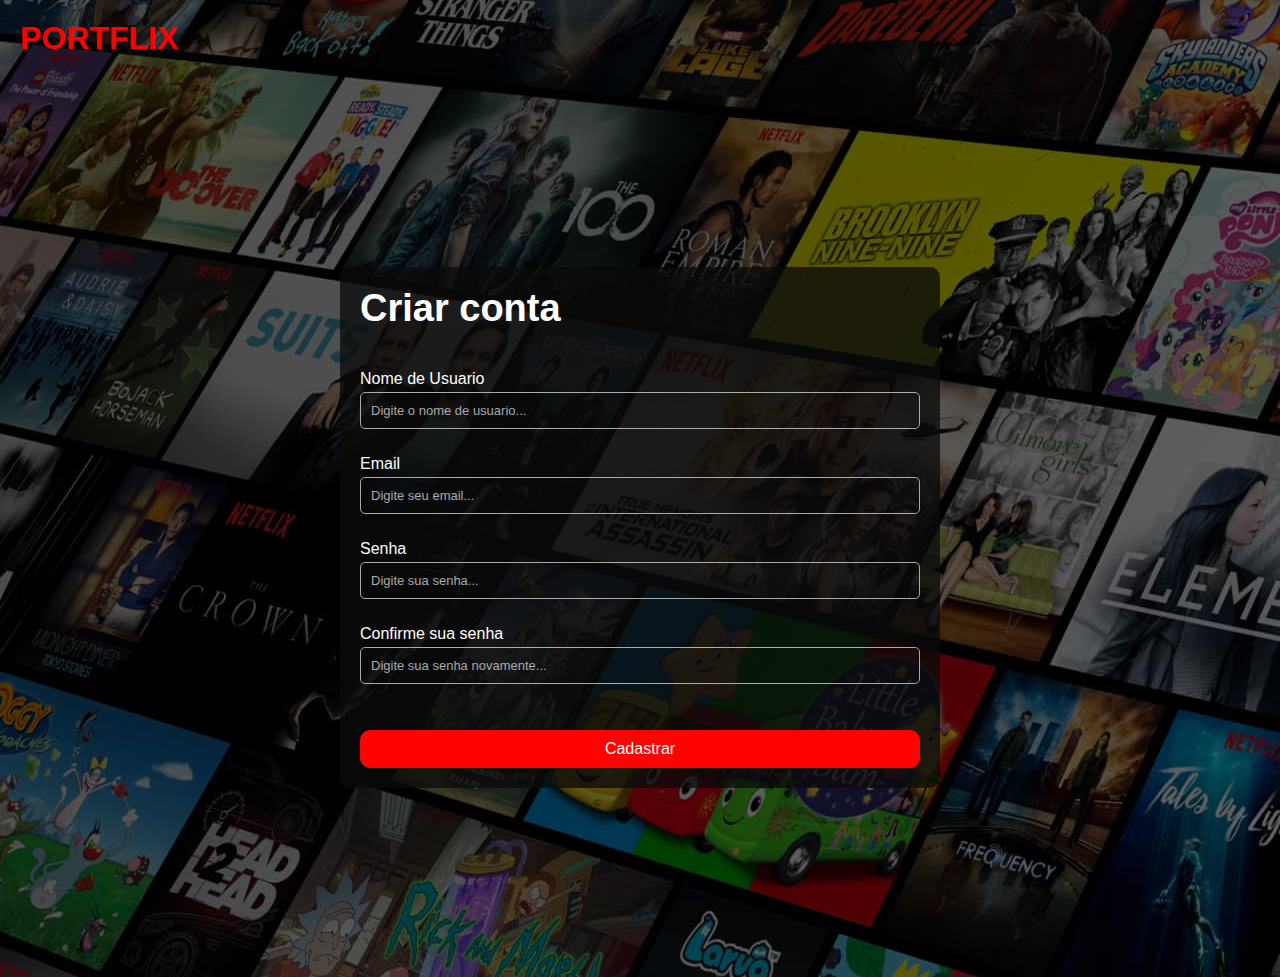
<file: Novo usuario/index.html>
<!DOCTYPE html>
<html lang="pt-br">

<head>
    <meta charset="UTF-8" />
    <meta name="viewport" content="width=device-width, initial-scale=1.0" />

    <link rel="stylesheet" href="style.css" />

    <link rel="preconnect" href="https://fonts.googleapis.com" />
    <link rel="preconnect" href="https://fonts.gstatic.com" crossorigin />
    <link
        href="https://fonts.googleapis.com/css2?family=Poppins:ital,wght@0,100;0,200;0,300;0,400;0,500;0,600;0,700;0,800;0,900;1,100;1,200;1,300;1,400;1,500;1,600;1,700;1,800;1,900&display=swap"
        rel="stylesheet" />

    <title>Novo usuario</title>
</head>

<body>
    <header class="header">
        <a href="../index.html"><h1>PORTFLIX</h1></a>
    </header>
    <main>
        <section>
            <header>
                <h1>Criar conta</h1>
            </header>
            <form id="form" class="form">
                <div class="form-content">
                    <label for="username">Nome de Usuario</label>
                    <input type="text" id="username" placeholder="Digite o nome de usuario..." />
                    <span>A menasagemd e erro vai aqui</span>
                </div>

                <div class="form-content">
                    <label for="email">Email</label>
                    <input type="email" id="email" placeholder="Digite seu email..." />
                    <span>A menasagemd e erro vai aqui</span>
                </div>
                <div class="form-content">
                    <label for="password">Senha</label>
                    <input type="password" id="password" placeholder="Digite sua senha..." />
                    <span>A menasagemd e erro vai aqui</span>
                </div>
                <div class="form-content">
                    <label for="password-confimation">Confirme sua senha</label>
                    <input type="password" id="password-confimation" placeholder="Digite sua senha novamente..." />
                    <span>A menasagemd e erro vai aqui</span>
                </div>
                <button type="submit">Cadastrar</button>
            </form>
        </section>
    </main>
    <script src="script copy.js"></script>
</body>

</html>
</file>
<file: Novo usuario/style.css>
* {
    margin: 0;
    padding: 0;
    box-sizing: border-box;
    list-style: none;
    font-family: 'popins', sans-serif;
    outline: none;
    border: none;
    transition: all .2s linear;
    text-decoration: none;
}

body {
    background: linear-gradient(130deg, rgba(0, 0, 0, 0.595), rgba(0, 0, 0, 0.485)),url(../img/background\ netflix.jpg);
    background-position: center;
    object-fit: cover;
    background-repeat: no-repeat;
    
}
html::-webkit-scrollbar{
    width: 8px; /*Controla o scroll*/
}

html::-webkit-scrollbar-track{
    /*cor de fundo da barra*/
    background-color: black;
}

html::-webkit-scrollbar-thumb{
    /*cor da barra*/
    background-color: red
}

main {

    display: flex;
    justify-content: center;
    align-items: center;
    min-height: 100vh;
}

section {
    width: 100%;
    max-width: 600px;
    border-radius: 10px;
    overflow: hidden;
    background: rgba(11, 11, 11, 0.763);
    box-sizing: 0 3px 5px rgba(0, 0, 0, 0.5);
}

main section header h1 {
    /* background: linear-gradient(120deg, #ff0000, #ef333f); */
    color: rgb(255, 255, 255);
    padding: 20px;
    font-size: 38px;

}

section form {
    padding: 20px;
}

section form .form-content {
    margin-bottom: 8px;
    padding-bottom: 18px;
    position: relative;

}

.form-content label {
    display: inline-block;
    margin-bottom: 4px;
}

.form-content input {
    display: block;
    width: 100%;
    border-radius: 5px;
    padding: 10px;
    border: none;
    background: none;
    color: white;
    border: #aaa solid 1px;

}

.form-content span {
    position: absolute;
    bottom: -10px;
    margin-bottom: 8px;
    left: 0;
    visibility: hidden;
}

form button {
    width: 100%;
    border: none;
    background: #ff0202;
    padding: 10px;
    color: white;
    border-radius: 10px;
    margin-top: 20px;
    font-size: 16px;
    cursor: pointer;
}

.form-content.error input {
    
    border: 2px solid red;
}

.form-content.error span {
    color: red;
    visibility: visible;
}
.header{
    padding: 20px;
}

header h1{
    color: red;
}
main section form label {
    color: #fff;
}
input::placeholder{
    font-size: 13px;
    color: #aaa;
}
</file>
